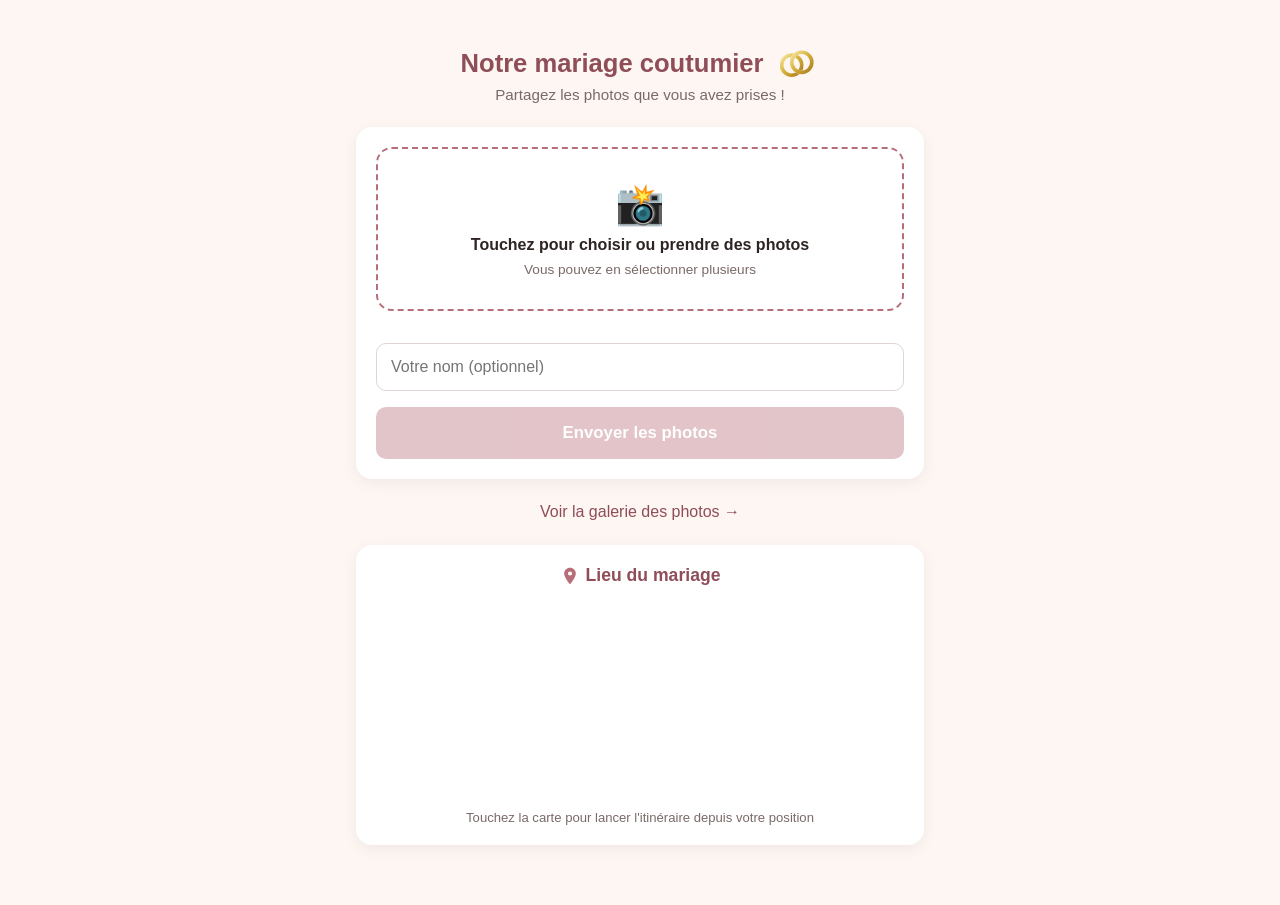
<file: index.html>
<!DOCTYPE html>
<html lang="fr">
<head>
  <meta charset="UTF-8">
  <meta name="viewport" content="width=device-width, initial-scale=1.0, viewport-fit=cover">
  <title>Envoyez vos photos</title>
  <link rel="stylesheet" href="css/style.css">
</head>
<body>

  <main class="container">
    <header class="header">
      <h1 class="title-with-icon">
        Notre mariage coutumier
        <svg class="icon-rings" viewBox="0 0 64 40" xmlns="http://www.w3.org/2000/svg" aria-hidden="true">
          <defs>
            <linearGradient id="goldGrad" x1="0%" y1="0%" x2="100%" y2="100%">
              <stop offset="0%" stop-color="#f9e79f"/>
              <stop offset="50%" stop-color="#d4af37"/>
              <stop offset="100%" stop-color="#a97c1f"/>
            </linearGradient>
            <mask id="ringFrontMask">
              <rect x="0" y="0" width="64" height="40" fill="white"/>
              <circle cx="40" cy="19" r="16.5" fill="black"/>
              <circle cx="40" cy="19" r="11.5" fill="white"/>
            </mask>
          </defs>
          <circle cx="26" cy="23" r="14" fill="none" stroke="url(#goldGrad)" stroke-width="5" mask="url(#ringFrontMask)"/>
          <circle cx="40" cy="19" r="14" fill="none" stroke="url(#goldGrad)" stroke-width="5"/>
        </svg>
      </h1>
      <p class="subtitle">Partagez les photos que vous avez prises !</p>
    </header>

    <section class="upload-card">
      <label for="fileInput" class="upload-zone" id="uploadZone">
        <span class="upload-icon">📸</span>
        <span class="upload-text">Touchez pour choisir ou prendre des photos</span>
        <span class="upload-hint">Vous pouvez en sélectionner plusieurs</span>
      </label>
      <input
        type="file"
        id="fileInput"
        accept="image/*"
        multiple
        hidden
      >

      <div id="previewGrid" class="preview-grid"></div>

      <input
        type="text"
        id="nomInvite"
        class="input-nom"
        placeholder="Votre nom (optionnel)"
      >

      <button id="sendBtn" class="btn-send" disabled>Envoyer les photos</button>

      <div id="progressWrap" class="progress-wrap" hidden>
        <div id="progressBar" class="progress-bar"></div>
        <span id="progressText" class="progress-text">0%</span>
      </div>

      <div id="successMsg" class="success-msg" hidden>
        ✅ Merci ! Vos photos ont bien été envoyées.
      </div>
    </section>

    <a href="galerie.html" class="link-galerie">Voir la galerie des photos →</a>

    <section class="location-card">
      <h2 class="location-title">
        <svg class="icon-pin" viewBox="0 0 24 24" xmlns="http://www.w3.org/2000/svg" aria-hidden="true">
          <path d="M12 2C8.13 2 5 5.13 5 9c0 5.25 7 13 7 13s7-7.75 7-13c0-3.87-3.13-7-7-7zm0 9.5A2.5 2.5 0 1 1 12 6.5a2.5 2.5 0 0 1 0 5z" fill="var(--primary)"/>
        </svg>
        Lieu du mariage
      </h2>
      <div class="map-wrap">
        <iframe
          class="map-frame"
          src="https://www.openstreetmap.org/export/embed.html?bbox=1.264922,6.173806,1.284922,6.193806&marker=6.183806,1.274922"
          loading="lazy"
          title="Carte du lieu de la fête"
        ></iframe>
        <a
          class="map-overlay"
          href="https://www.google.com/maps/dir/?api=1&destination=6.183806,1.274922"
          target="_blank"
          rel="noopener"
          aria-label="Ouvrir l'itinéraire vers le lieu dans Google Maps"
        ></a>
      </div>
      <p class="map-hint">Touchez la carte pour lancer l'itinéraire depuis votre position</p>
    </section>
  </main>

  <script src="js/config.js"></script>
  <script src="js/upload.js"></script>
</body>
</html>
</file>
<file: css/style.css>
* {
  box-sizing: border-box;
  margin: 0;
  padding: 0;
}

:root {
  --primary: #b76e79;
  --primary-dark: #8f4d57;
  --bg: #fdf6f3;
  --card-bg: #ffffff;
  --text: #2e2422;
  --text-light: #7a6a67;
  --success: #4caf50;
  --radius: 16px;
}

body {
  font-family: -apple-system, "Segoe UI", Roboto, sans-serif;
  background: var(--bg);
  color: var(--text);
  min-height: 100vh;
  padding-top: env(safe-area-inset-top, 0px);
  padding-bottom: env(safe-area-inset-bottom, 0px);
}

.container {
  max-width: 480px;
  margin: 0 auto;
  padding: 24px 16px 60px;
}

.header {
  text-align: center;
  margin-bottom: 24px;
}

.title-with-icon {
  display: flex;
  align-items: center;
  justify-content: center;
  gap: 10px;
  font-size: 1.6rem;
  margin-bottom: 8px;
  color: var(--primary-dark);
}

.icon-rings {
  width: 46px;
  height: 30px;
  flex-shrink: 0;
}

.subtitle {
  color: var(--text-light);
  font-size: 0.95rem;
}

.upload-card {
  background: var(--card-bg);
  border-radius: var(--radius);
  padding: 20px;
  box-shadow: 0 4px 16px rgba(0,0,0,0.06);
}

.upload-zone {
  display: flex;
  flex-direction: column;
  align-items: center;
  justify-content: center;
  gap: 8px;
  border: 2px dashed var(--primary);
  border-radius: var(--radius);
  padding: 32px 16px;
  cursor: pointer;
  text-align: center;
  transition: background 0.2s;
}

.upload-zone:active {
  background: rgba(183, 110, 121, 0.08);
}

.upload-icon {
  font-size: 2.5rem;
}

.upload-text {
  font-weight: 600;
}

.upload-hint {
  font-size: 0.85rem;
  color: var(--text-light);
}

.preview-grid {
  display: grid;
  grid-template-columns: repeat(3, 1fr);
  gap: 8px;
  margin-top: 16px;
}

.preview-grid img {
  width: 100%;
  aspect-ratio: 1;
  object-fit: cover;
  border-radius: 8px;
}

.input-nom {
  width: 100%;
  margin-top: 16px;
  padding: 14px;
  border: 1px solid #e0d5d3;
  border-radius: 10px;
  font-size: 1rem;
}

.btn-send {
  width: 100%;
  margin-top: 16px;
  padding: 16px;
  background: var(--primary);
  color: white;
  border: none;
  border-radius: 10px;
  font-size: 1.05rem;
  font-weight: 600;
  cursor: pointer;
  transition: opacity 0.2s;
}

.btn-send:disabled {
  opacity: 0.4;
  cursor: not-allowed;
}

.btn-send:not(:disabled):active {
  opacity: 0.8;
}

.progress-wrap {
  margin-top: 16px;
  background: #eee;
  border-radius: 20px;
  height: 24px;
  position: relative;
  overflow: hidden;
}

.progress-bar {
  height: 100%;
  background: var(--primary);
  width: 0%;
  transition: width 0.2s;
}

.progress-text {
  position: absolute;
  inset: 0;
  display: flex;
  align-items: center;
  justify-content: center;
  font-size: 0.8rem;
  color: white;
  font-weight: 600;
}

.success-msg {
  margin-top: 16px;
  background: #e8f5e9;
  color: #2e7d32;
  padding: 14px;
  border-radius: 10px;
  text-align: center;
  font-weight: 500;
}

.link-galerie {
  display: block;
  text-align: center;
  margin-top: 24px;
  color: var(--primary-dark);
  text-decoration: none;
  font-weight: 500;
}

.location-card {
  background: var(--card-bg);
  border-radius: var(--radius);
  padding: 20px;
  margin-top: 24px;
  box-shadow: 0 4px 16px rgba(0,0,0,0.06);
}

.location-title {
  display: flex;
  align-items: center;
  justify-content: center;
  gap: 6px;
  font-size: 1.1rem;
  margin-bottom: 14px;
  color: var(--primary-dark);
}

.icon-pin {
  width: 20px;
  height: 20px;
  flex-shrink: 0;
}

.map-wrap {
  position: relative;
  height: 200px;
  border-radius: 12px;
  overflow: hidden;
}

.map-frame {
  width: 100%;
  height: 100%;
  border: 0;
  pointer-events: none;
}

.map-overlay {
  position: absolute;
  inset: 0;
  display: block;
}

.map-hint {
  text-align: center;
  font-size: 0.82rem;
  color: var(--text-light);
  margin-top: 10px;
}

@media (min-width: 600px) {
  .container {
    max-width: 600px;
    padding-top: 48px;
  }
  .preview-grid {
    grid-template-columns: repeat(4, 1fr);
  }
}
</file>
